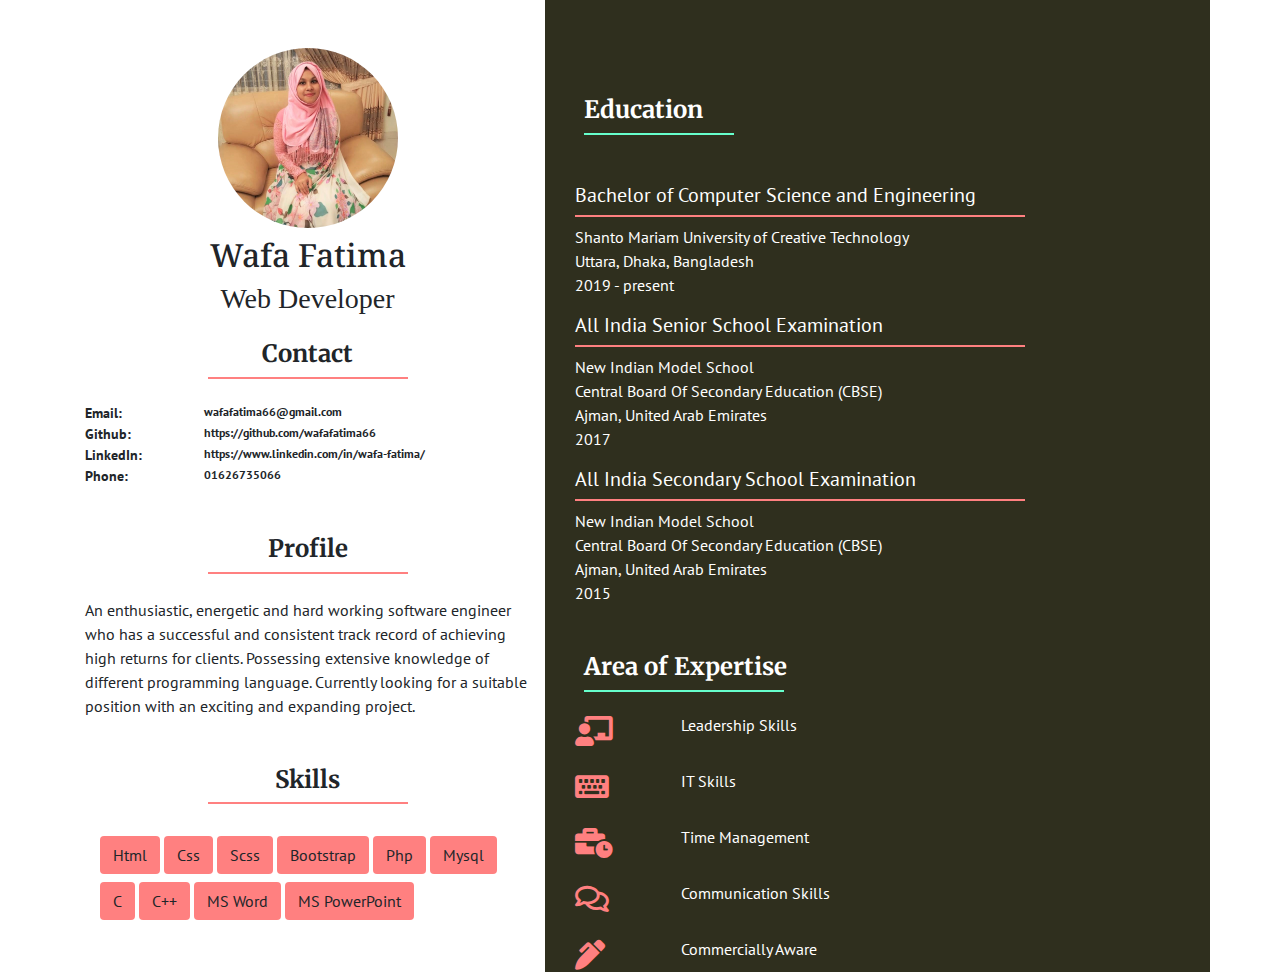
<file: index.html>
<!DOCTYPE html>
<html lang="en">
<head>
    <meta charset="UTF-8">
    <meta name="viewport" content="width=device-width, initial-scale=1.0">
    <meta http-equiv="X-UA-Compatible" content="ie=edge">
    <title>Document</title>
    <link rel="stylesheet" href="https://maxcdn.bootstrapcdn.com/bootstrap/4.0.0/css/bootstrap.min.css" integrity="sha384-Gn5384xqQ1aoWXA+058RXPxPg6fy4IWvTNh0E263XmFcJlSAwiGgFAW/dAiS6JXm" crossorigin="anonymous">
    <link href="https://fonts.googleapis.com/css?family=Merriweather:400,700|PT+Sans&display=swap" rel="stylesheet">
    <link rel="stylesheet" href="https://use.fontawesome.com/releases/v5.8.2/css/all.css">
    <link href="https://fonts.googleapis.com/css?family=Noto+Serif:700i&display=swap" rel="stylesheet">
</head>

<body style="font-family: 'PT Sans', sans-serif;">

    <div class="container" >
      <div class="row">
        <div class="col-5">

          <div class="profile-pic text-center"  >
            <img src="me (2).jpg" alt="" style="width:180px; height:180px; border-radius:100%;" class="mt-5">
          </div>

            <h2 style="font-family: 'Noto Serif', serif;" class="pt-2 text-center" >Wafa Fatima</h2>
               <h3 style="font-family: 'Playfair Display', serif; text-align: center;">Web Developer</h3>
           
              <h4 class="text-center mt-4" style="font-family: 'Merriweather', serif; font-weight:bold;">Contact</h4>
                  <div class="line mx-auto mb-4" style="height: 2px; width: 200px; background-color: #ff8080;"></div>

             <div class="row">
              <div class="col-3" style="font-weight: bold;font-size: 14px;"> Email: </div>
               <div class="col-9" style="font-size:12px;font-weight:bold">wafafatima66@gmail.com</div>
             </div>
             
             <div class="row">
              <div class="col-3" style="font-weight: bold;font-size: 14px;">Github: </div>
               <div class="col-9 text-left" style="font-size:12px;font-weight:bold" >https://github.com/wafafatima66</div>
             </div>

             <div class="row">
              <div class="col-3" style="font-weight: bold;font-size: 14px;">LinkedIn: </div>
               <div class="col-8 text-left" style="font-size:12px;font-weight:bold">https://www.linkedin.com/in/wafa-fatima/</div>
             </div>

             <div class="row">
              <div class="col-3" style="font-weight: bold;font-size: 14px;">Phone: </div>
               <div class="col text-left" style="font-size:12px;font-weight:bold;">01626735066</div>
             </div>
          
          
                <h4 class="text-center mt-5" style="font-family: 'Merriweather', serif; font-weight:bold;;">Profile</h4>
                <div class="line mx-auto mb-4" style="height: 2px; width: 200px; background-color: #ff8080;"></div>
                <p>An enthusiastic, energetic and hard working software engineer who has a successful and consistent track record of
                  achieving high returns for clients. Possessing extensive knowledge of different programming language. 
                  Currently looking for a suitable position with an exciting and expanding project.</p>
          
                  <h4 class="text-center mt-5" style="font-family: 'Merriweather', serif; font-weight:bold;">Skills</h4>
                  <div class="line mx-auto mb-4" style="height: 2px; width: 200px; background-color: #ff8080;"></div>
                        <div class="col">
                            <div class="btn btn-default mx-auto mt-2" style="background-color: #ff8080;">Html</div>
                            <div class="btn btn-default mx-auto mt-2" style="background-color: #ff8080;">Css</div>
                            <div class="btn btn-default mx-auto mt-2" style="background-color: #ff8080;">Scss</div>
                            <div class="btn btn-default mx-auto mt-2" style="background-color: #ff8080;">Bootstrap</div> 
                            <div class="btn btn-default mx-auto mt-2" style="background-color: #ff8080;">Php</div>
                            <div class="btn btn-default mx-auto mt-2" style="background-color: #ff8080;">Mysql</div>
                            <div class="btn btn-default mx-auto mt-2" style="background-color: #ff8080;">C</div>
                            <div class="btn btn-default mx-auto mt-2" style="background-color: #ff8080;">C++</div>
                            <div class="btn btn-default mx-auto mt-2" style="background-color: #ff8080;">MS Word</div>
                            <div class="btn btn-default mx-auto mt-2" style="background-color: #ff8080;">MS PowerPoint</div>
                            
                        </div>
                 <!--<h4 class="text-center mt-5" style="font-family: 'Merriweather', serif; font-weight:bold;">Language</h4>
                        <div class="line mx-auto mb-4" style="height: 2px; width: 200px; background-color: #ff8080;"></div>

                        <div class="row mt-2">
                          <div class="col-4">
                            <h6 class="text-right">English</h6>
                          </div>
                            <div class="col-8">
                              <div class="bar" style="width: 200px; height: 20px; background-color: #ffb3b3;">
                                <div class="bar-perc" style="width: 95%; height: 20px; background-color: #ff4d4d;" ><p class="text-right text-light">95%</p></div>
                              </div>
                            </div>
                        </div>
                              
                        <div class="row mt-2 ">
                          <div class="col-4">
                            <h6 class="text-right">Bangla</h6>
                          </div>
                            <div class="col-8">
                              <div class="bar" style="width: 200px; height: 20px; background-color:  #ffb3b3;">
                                <div class="bar-perc" style="width: 90%; height: 20px; background-color: #ff4d4d;" ><p class="text-right text-light">90%</p></div>
                              </div>
                            </div>
                        </div>

                            
                        <div class="row mt-2">
                          <div class="col-4">
                            <h6 class="text-right">Arabic</h6>
                          </div>
                            <div class="col-8">
                              <div class="bar " style="width: 200px; height: 20px; background-color:#ffb3b3;">
                                <div class="bar-perc" style="width: 50%; height: 20px; background-color: #ff4d4d;" ><p class="text-right text-light">50%</p></div>
                              </div>
                            </div>
                        </div>-->
                        

          </div>
                  <div class="col-7" style="background-color: #2f2f1e; color: white;">
                      <h4 class="ml-4 mt-5 pt-5" style="font-family: 'Merriweather', serif; font-weight:bold;">Education</h4>
                      <div class="line ml-4 mb-5" style="height: 2px; width: 150px; background-color: #66ffcc;"></div>

                            <div class="container mt-3" >
                                <h5>Bachelor of Computer Science and Engineering  </h5>
                                <div class="line  mb-2" style="height: 2px; width: 450px; background-color: #ff8080;"></div>
                                <p>Shanto Mariam University of Creative Technology <br> Uttara, Dhaka, Bangladesh <br> 2019 - present </p>
                               
                                <h5> All India Senior School Examination</h5>
                                <div class="line  mb-2" style="height: 2px; width: 450px; background-color: #ff8080;"></div>
                                <p>New Indian Model School <br> Central Board Of Secondary Education (CBSE) <br> Ajman, United Arab Emirates <br>2017 </p>
                                <h5>All India Secondary School Examination</h5>
                                <div class="line  mb-2" style="height: 2px; width: 450px; background-color: #ff8080;"></div>
                                <p>New Indian Model School <br> Central Board Of Secondary Education (CBSE) <br> Ajman, United Arab Emirates <br> 2015  </p>
                            </div>

                            <h4 class=" ml-4 mt-5 " style="font-family: 'Merriweather', serif; font-weight:bold;">Area of Expertise </h4>
                            <div class="line ml-4 mb-4" style="height: 2px; width: 200px; background-color: #66ffcc;"></div>
                            <div class="container text-left">

                              <div class="row mt-2">
                                 
                                  <div class="col-2 text-left">
                                    <i class="fas fa-chalkboard-teacher" style="color: #ff8080; font-size: 30px;"></i>
                                  </div>
                                  <div class="col-6 text-left ">
                                    <h6>Leadership Skills</h6>
                                  </div>
                              </div>

                              <div class="row mt-4">
                               
                                <div class="col-2 text-left">
                                  <i class="fas fa-keyboard" style="color: #ff8080; font-size: 30px;"></i>
                                </div>
                                <div class="col-7 text-left ">
                                  <h6>IT Skills</h6>
                                </div>
                            </div>
                            
                            <div class="row mt-4">
                            
                              <div class="col-2 text-left">
                                <i class="fas fa-business-time" style="color: #ff8080; font-size: 30px;"></i>
                              </div>
                              <div class="col-7 text-left ">
                                <h6>Time Management</h6>
                              </div>
                          </div>

                          <div class="row mt-4">
                            
                            <div class="col-2 text-left">
                              <i class="far fa-comments" style="color: #ff8080; font-size: 30px;"></i>
                            </div>
                            <div class="col-7 text-left ">
                              <h6>Communication Skills</h6>
                            </div>
                        </div>

                        <div class="row mt-4">
                         
                          <div class="col-2 text-left">
                            <i class="fas fa-pen-alt" style="color: #ff8080; font-size: 30px;"></i>
                          </div>
                          <div class="col-7 text-left ">
                            <h6>Commercially Aware</h6>
                          </div>
                      </div>
                           
                             
                            </div>

                    
                  </div>
      </div>
    </div>
</body>
</html>
</file>
